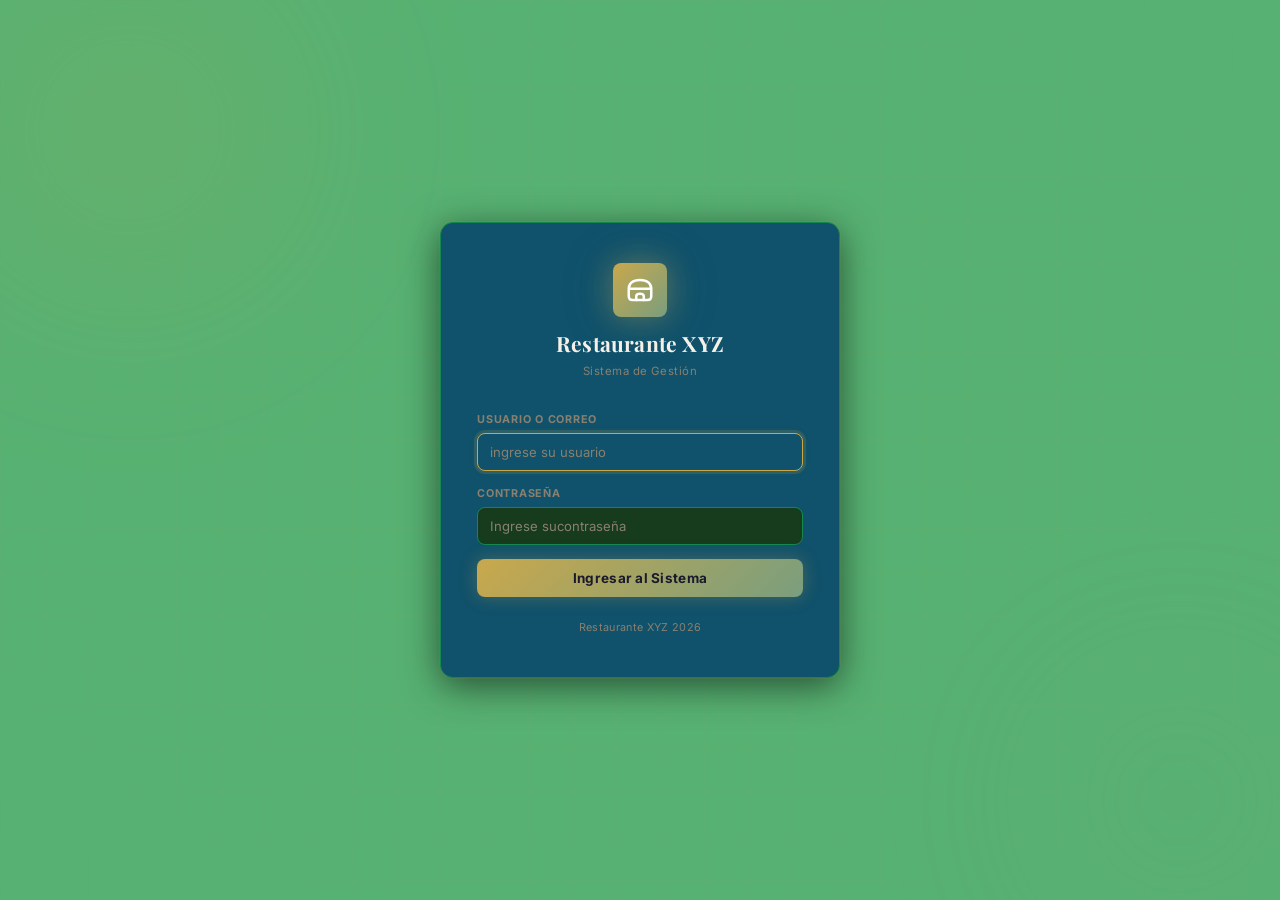
<file: index.html>
<!DOCTYPE html>
<html lang="es">

<head>
    <meta charset="UTF-8" />
    <meta name="viewport" content="width=device-width, initial-scale=1.0" />
    <title>Sistema de Gestión - Restaurante XYZ</title>
    <link rel="stylesheet" href="css/main.css" />
    <link rel="preconnect" href="https://fonts.googleapis.com">

    <link rel="preconnect" href="https://fonts.gstatic.com" crossorigin>

    <link
        href="https://fonts.googleapis.com/css2?family=Playfair+Display:wght@400;600;700&family=Poppins:wght@300;400;500;600;700&display=swap"
        rel="stylesheet">
</head>
<body>
    

    <div class="login-page">

        <div class="login-bg">
            <div class="login-bg-grid"></div>
            <div class="login-bg-orb"></div>
            <div class="login-bg-orb"></div>
        </div>

        <div class="login-box">

            <div class="login-logo">
                <div class="login-logo-icon">
                    <svg width="30" height="30" viewBox="0 0 24 24" fill="none" xmlns="http://www.w3.org/2000/svg">
                        <path
                            d="M3 11H21M3 11C3 7 6 4 12 4C18 4 21 7 21 11M3 11V17C3 19 4 20 6 20H18C20 20 21 19 21 17V11"
                            stroke="#fff" stroke-width="2" stroke-linecap="round" stroke-linejoin="round" />
                        <path d="M9 20V17C9 15.5 10 15 12 15C14 15 15 15.5 15 17V20" stroke="#fff" stroke-width="2"
                            stroke-linecap="round" stroke-linejoin="round" />
                    </svg>
                </div>
                <h1>Restaurante XYZ</h1>
                <p>Sistema de Gestión</p>
            </div>

            <div id="login-error" class="login-error hidden">
                <span>!</span>
                <span id="login-error-msg">Error al iniciar sesión.</span>
            </div>

            <form id="login-form" class="login-form" autocomplete="off">

                <div class="form-group">
                    <label class="form-label">Usuario o Correo</label>
                    <input type="text" id="input-usuario" class="form-control" placeholder="ingrese su usuario" required
                        autofocus />
                </div>

                <div class="form-group">
                    <label class="form-label">Contraseña</label>
                    <input type="password" id="input-contrasena" class="form-control" placeholder="Ingrese sucontraseña"
                        required />
                </div>

                <button type="submit" class="btn btn-primary btn-full btn-lg" id="btn-login">
                    Ingresar al Sistema
                </button>

            </form>

            <div class="login-footer">
                Restaurante XYZ 2026
            </div>

        </div>
    </div>

    <script src="js/config.js"></script>
    <script src="js/core/app.js"></script>
    <script src="js/core/sesion.guard.js"></script>
    <script src="js/services/api.service.js"></script>
    <script src="js/services/auth.service.js"></script>

    <script>
        document.addEventListener('DOMContentLoaded', () => {

            if (SesionGuard.isLogged()) {
                SesionGuard.redirectToDashboard();
                return;
            }

            const form = document.getElementById('login-form');
            const btnLogin = document.getElementById('btn-login');
            const errorEl = document.getElementById('login-error');
            const errorMsg = document.getElementById('login-error-msg');
            const inputUser = document.getElementById('input-usuario');
            const inputPass = document.getElementById('input-contrasena');

            function showError(msg) {
                errorMsg.textContent = msg;
                errorEl.classList.remove('hidden');
            }

            function hideError() {
                errorEl.classList.add('hidden');
            }

            function setLoading(loading) {
                btnLogin.disabled = loading;
                btnLogin.textContent = loading ? 'Verificando...' : 'Ingresar al Sistema';
            }

            form.addEventListener('submit', async (e) => {
                e.preventDefault();
                hideError();

                const identificador = inputUser.value.trim();
                const contrasena = inputPass.value;

                if (!identificador || !contrasena) {
                    showError('Complete todos los campos.');
                    return;
                }

                setLoading(true);

                const res = await AuthService.login(identificador, contrasena);

                if (res?.ok && res.data?.success) {
                    SesionGuard.setSession(res.data.data.token, res.data.data.usuario);
                    btnLogin.textContent = 'Acceso concedido ✓';
                    setTimeout(() => SesionGuard.redirectToDashboard(), 400);
                } else {
                    showError(res?.data?.message || 'Credenciales incorrectas.');
                    setLoading(false);
                    inputPass.value = '';
                    inputPass.focus();
                }
            });

            inputUser.addEventListener('keydown', (e) => {
                if (e.key === 'Enter') {
                    e.preventDefault();
                    inputPass.focus();
                }
            });

            inputUser.addEventListener('input', hideError);
            inputPass.addEventListener('input', hideError);

        });
    </script>

</body>

</html>
</file>
<file: css/main.css>
@import url('./desing.css');
@import url('./base/reset.css');
@import url('./base/typography.css');
@import url('./componentes/sidebar.css');
@import url('./componentes/topbar.css');
@import url('./componentes/buttons.css');
@import url('./componentes/forms.css');
@import url('./componentes/tables.css');
@import url('./componentes/modals.css');
@import url('./componentes/toast.css');
@import url('./pages/login.css');
@import url('./pages/dashboard.css');
</file>
